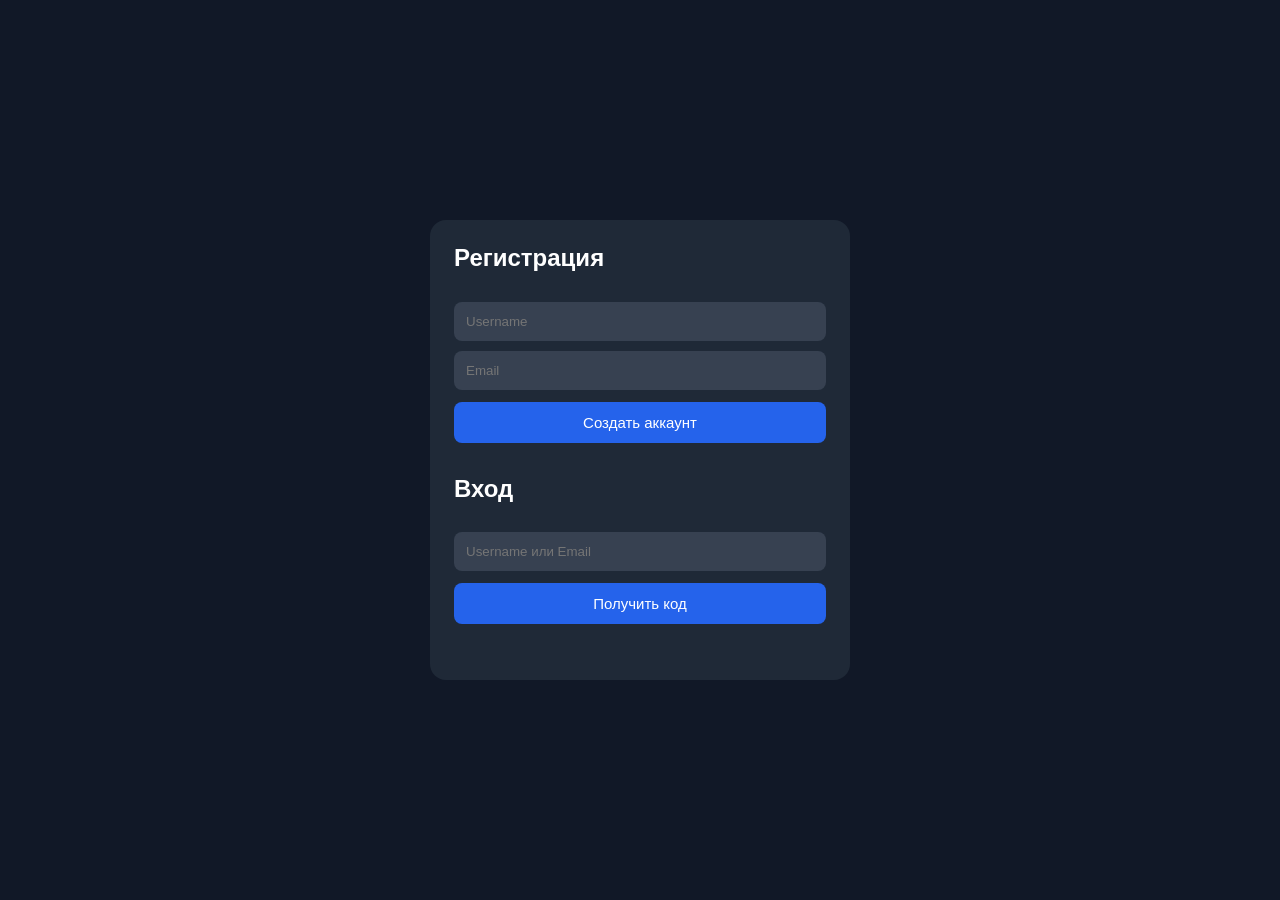
<file: Index.html>
﻿<!DOCTYPE html>
<html lang="ru">
<head>
    <meta charset="UTF-8">
    <meta name="viewport" content="width=device-width, initial-scale=1.0">

    <title>Game Auth</title>

    <style>

        body {
            background: #111827;
            color: white;
            font-family: Arial;
            display: flex;
            justify-content: center;
            align-items: center;
            min-height: 100vh;
            margin: 0;
        }

        .container {
            width: 100%;
            max-width: 420px;
            background: #1f2937;
            padding: 24px;
            border-radius: 16px;
            box-sizing: border-box;
        }

        h2 {
            margin-top: 0;
        }

        .section {
            margin-bottom: 32px;
        }

        input {
            width: 100%;
            padding: 12px;
            margin-top: 10px;
            border: none;
            border-radius: 8px;
            box-sizing: border-box;
            background: #374151;
            color: white;
        }

        button {
            width: 100%;
            padding: 12px;
            margin-top: 12px;
            border: none;
            border-radius: 8px;
            background: #2563eb;
            color: white;
            cursor: pointer;
            font-size: 15px;
        }

            button:hover {
                background: #1d4ed8;
            }

        .error {
            color: #f87171;
            margin-top: 10px;
        }

        .success {
            color: #4ade80;
            margin-top: 10px;
        }

        #codeSection {
            display: none;
        }
    </style>
</head>
<body>

    <div class="container">

        <div class="section">
            <h2>Регистрация</h2>

            <input type="text" id="regUsername" placeholder="Username">
            <input type="email" id="regEmail" placeholder="Email">

            <button id="registerBtn">
                Создать аккаунт
            </button>

            <div id="registerMsg"></div>
        </div>

        <div class="section">
            <h2>Вход</h2>

            <input type="text" id="loginInput" placeholder="Username или Email">

            <button id="sendCodeBtn">
                Получить код
            </button>

            <div id="loginMsg"></div>

            <div id="codeSection">
                <input type="text" id="codeInput" placeholder="Код из письма">

                <button id="verifyBtn">
                    Войти
                </button>

                <div id="verifyMsg"></div>
            </div>
        </div>

    </div>

    <script>

        const API = 'http://localhost:5098';

        const regUsername = document.getElementById('regUsername');
        const regEmail = document.getElementById('regEmail');
        const registerBtn = document.getElementById('registerBtn');
        const registerMsg = document.getElementById('registerMsg');

        const loginInput = document.getElementById('loginInput');
        const sendCodeBtn = document.getElementById('sendCodeBtn');
        const loginMsg = document.getElementById('loginMsg');

        const codeSection = document.getElementById('codeSection');
        const codeInput = document.getElementById('codeInput');
        const verifyBtn = document.getElementById('verifyBtn');
        const verifyMsg = document.getElementById('verifyMsg');

        registerBtn.onclick = async () => {

            registerMsg.className = '';
            registerMsg.innerText = '';

            const username = regUsername.value.trim();
            const email = regEmail.value.trim();

            if (!username || !email) {
                registerMsg.className = 'error';
                registerMsg.innerText = 'Заполни поля';
                return;
            }

            try {

                const response = await fetch(`${API}/register`, {
                    method: 'POST',
                    headers: {
                        'Content-Type': 'application/json'
                    },
                    body: JSON.stringify({
                        username,
                        email
                    })
                });

                const text = await response.text();

                if (response.ok) {
                    registerMsg.className = 'success';
                    registerMsg.innerText = text;
                } else {
                    registerMsg.className = 'error';
                    registerMsg.innerText = text;
                }

            } catch {
                registerMsg.className = 'error';
                registerMsg.innerText = 'Сервер недоступен';
            }
        };

        sendCodeBtn.onclick = async () => {

            loginMsg.className = '';
            loginMsg.innerText = '';

            const login = loginInput.value.trim();

            if (!login) {
                loginMsg.className = 'error';
                loginMsg.innerText = 'Введите логин';
                return;
            }

            try {

                const response = await fetch(`${API}/request-code`, {
                    method: 'POST',
                    headers: {
                        'Content-Type': 'application/json'
                    },
                    body: JSON.stringify({
                        login
                    })
                });

                const text = await response.text();

                if (response.ok) {

                    loginMsg.className = 'success';
                    loginMsg.innerText = text;

                    codeSection.style.display = 'block';

                } else {

                    loginMsg.className = 'error';
                    loginMsg.innerText = text;
                }

            } catch {

                loginMsg.className = 'error';
                loginMsg.innerText = 'Сервер недоступен';
            }
        };

        verifyBtn.onclick = async () => {

            verifyMsg.className = '';
            verifyMsg.innerText = '';

            const login = loginInput.value.trim();
            const code = codeInput.value.trim();

            if (!code) {

                verifyMsg.className = 'error';
                verifyMsg.innerText = 'Введите код';

                return;
            }

            try {

                const response = await fetch(`${API}/verify-code`, {
                    method: 'POST',
                    headers: {
                        'Content-Type': 'application/json'
                    },
                    body: JSON.stringify({
                        login,
                        code
                    })
                });

                const text = await response.text();

                if (response.ok) {

                    verifyMsg.className = 'success';
                    verifyMsg.innerText = text;

                } else {

                    verifyMsg.className = 'error';
                    verifyMsg.innerText = text;
                }

            } catch {

                verifyMsg.className = 'error';
                verifyMsg.innerText = 'Сервер недоступен';
            }
        };

    </script>

</body>
</html>
</file>
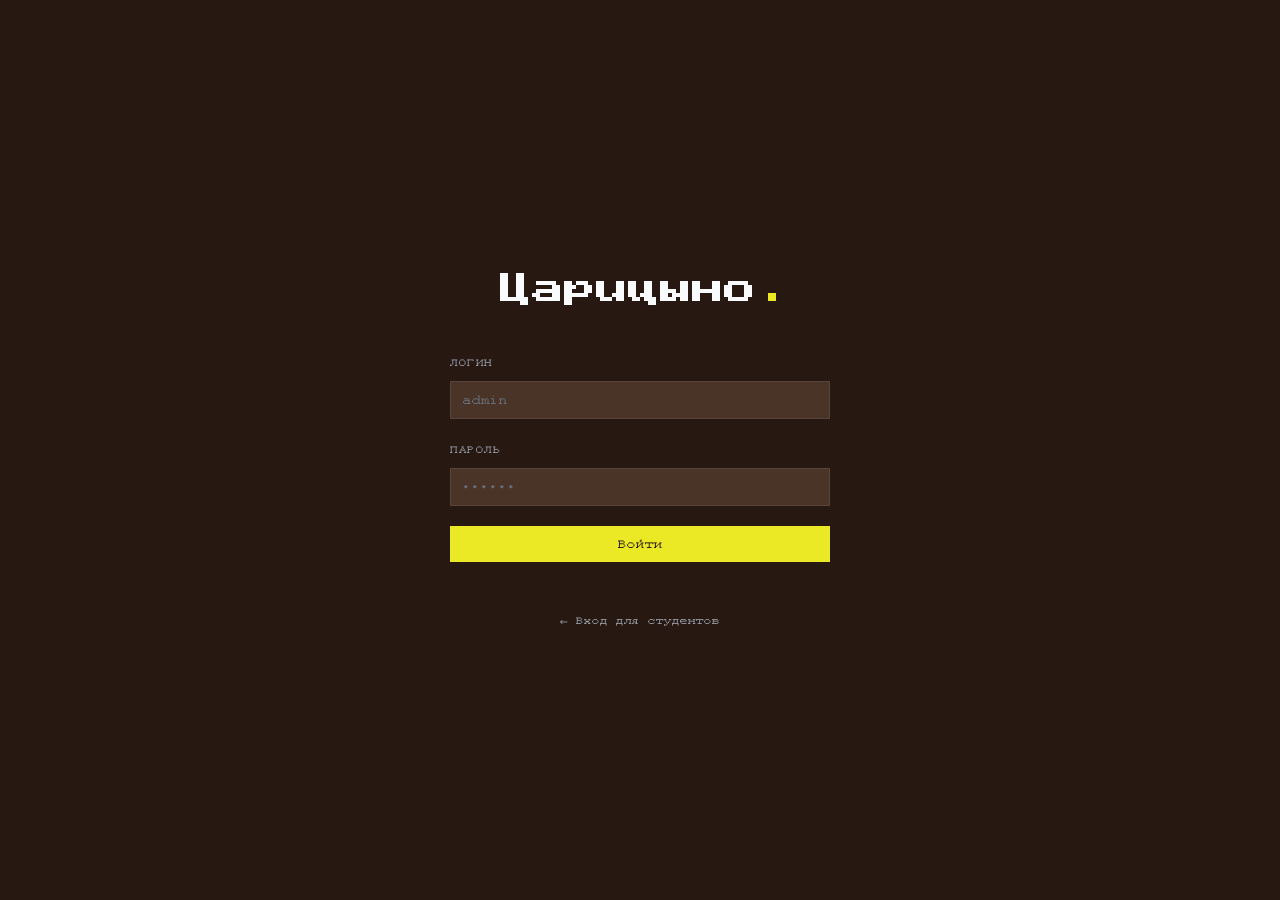
<file: front/admin.html>
﻿<!DOCTYPE html>
<html lang="ru">
<head>
    <meta charset="UTF-8">
    <title>Админ — Царицыно</title>
    <link rel="stylesheet" href="./css/style.css">
    <style>
        .admin-grid {
            display: grid;
            grid-template-columns: 380px 1fr;
            gap: var(--space-6);
        }

        @media (max-width: 900px) {
            .admin-grid {
                grid-template-columns: 1fr;
            }
        }

        .merch-row {
            display: flex;
            gap: var(--space-3);
            padding: var(--space-3);
            border-bottom: 1px solid var(--border);
            align-items: center;
        }

            .merch-row img {
                width: 60px;
                height: 60px;
                object-fit: cover;
                border: 1px solid var(--border);
            }

        .merch-row__info {
            flex: 1;
        }

        .merch-row__title {
            color: var(--text);
            font-size: 14px;
        }

        .merch-row__meta {
            font-size: 12px;
            color: var(--text-muted);
        }
    </style>
</head>
<body>

    <nav class="navbar">
        <a href="./admin.html" class="navbar__logo">Царицыно<span style="color:var(--accent)">.</span></a>
        <ul class="navbar__links">
            <li><a href="./admin.html" class="active">Панель админа</a></li>
            <li><a href="./leaderboard.html">Сайт</a></li>
        </ul>
        <div class="navbar__user">админ: <span id="navUsername">—</span></div>
    </nav>

    <main class="page">
        <div class="container">
            <h1 class="page__title">Управление мерчем</h1>
            <p class="page__subtitle">Добавление товаров в магазин</p>

            <div class="admin-grid">
                <!-- Форма добавления -->
                <div class="card">
                    <h2 class="card__title">Добавить товар</h2>

                    <div class="form-group">
                        <label class="form-label">Название</label>
                        <input class="form-input" id="mTitle" placeholder="Футболка">
                    </div>
                    <div class="form-group">
                        <label class="form-label">Описание</label>
                        <input class="form-input" id="mDesc" placeholder="Короткое описание">
                    </div>
                    <div class="form-group">
                        <label class="form-label">Цена (жетоны)</label>
                        <input class="form-input" type="number" id="mPrice" value="100">
                    </div>
                    <div class="form-group">
                        <label class="form-label">Остаток (шт.)</label>
                        <input class="form-input" type="number" id="mStock" value="10">
                    </div>
                    <div class="form-group">
                        <label class="form-label">Категория</label>
                        <input class="form-input" id="mCategory" placeholder="Одежда">
                    </div>
                    <div class="form-group">
                        <label class="form-label">Путь к изображению</label>
                        <input class="form-input" id="mImage" placeholder="../img/eee1.jpg">
                    </div>
                    <button class="btn btn--primary" id="addBtn">Добавить</button>
                    <div class="msg" id="addMsg"></div>
                </div>

                <!-- Список товаров -->
                <div class="card">
                    <h2 class="card__title">Существующий мерч</h2>
                    <div id="merchList">Загрузка...</div>
                </div>
            </div>
        </div>
    </main>

    <script src="./config.js"></script>
    <script>
// Проверка роли
const role = sessionStorage.getItem('staffRole');
if (role !== 'admin' && role !== 'organizer') {
    window.location.href = './staff-login.html';
}
document.getElementById('navUsername').textContent = sessionStorage.getItem('staffName') || '—';

const addBtn = document.getElementById('addBtn');
const addMsg = document.getElementById('addMsg');

async function loadMerch() {
    const list = document.getElementById('merchList');
    try {
        const res = await fetch(`${CONFIG.API}/merch`);
        const items = await res.json();
        if (!items.length) {
            list.innerHTML = '<p class="text-muted">Товаров пока нет</p>';
            return;
        }
        list.innerHTML = items.map(m => `
            <div class="merch-row">
                <img src="${m.imageUrl || 'https://placehold.co/60x60/37281f/ebe825?text=?'}" alt="">
                <div class="merch-row__info">
                    <div class="merch-row__title">${escapeHtml(m.title)}</div>
                    <div class="merch-row__meta">${m.pricePoints} жет. · ${m.stock} шт. · ${escapeHtml(m.category || '')}</div>
                </div>
            </div>
        `).join('');
    } catch {
        list.innerHTML = '<p class="text-error">Ошибка загрузки</p>';
    }
}

async function addMerch() {
    const title = document.getElementById('mTitle').value.trim();
    const description = document.getElementById('mDesc').value.trim();
    const pricePoints = parseInt(document.getElementById('mPrice').value) || 0;
    const stock = parseInt(document.getElementById('mStock').value) || 0;
    const category = document.getElementById('mCategory').value.trim();
    const imageUrl = document.getElementById('mImage').value.trim();

    if (!title) {
        addMsg.textContent = 'Введите название';
        addMsg.className = 'msg msg--error';
        return;
    }

    addBtn.disabled = true;

    try {
        const res = await fetch(`${CONFIG.API}/merch`, {
            method: 'POST',
            headers: { 'Content-Type': 'application/json' },
            body: JSON.stringify({ title, description, pricePoints, stock, category, imageUrl, imageUrl })
        });

        if (!res.ok) {
            addMsg.textContent = 'Ошибка сохранения';
            addMsg.className = 'msg msg--error';
            return;
        }

        addMsg.textContent = '✓ Товар добавлен';
        addMsg.className = 'msg msg--success';

        document.getElementById('mTitle').value = '';
        document.getElementById('mDesc').value = '';
        document.getElementById('mImage').value = '';

        loadMerch();
    } catch {
        addMsg.textContent = 'Сервер недоступен';
        addMsg.className = 'msg msg--error';
    } finally {
        addBtn.disabled = false;
    }
}

function escapeHtml(s) {
    return String(s || '').replace(/&/g, '&amp;').replace(/</g, '&lt;').replace(/>/g, '&gt;').replace(/"/g, '&quot;');
}

addBtn.addEventListener('click', addMerch);
loadMerch();
    </script>
</body>
</html>
</file>
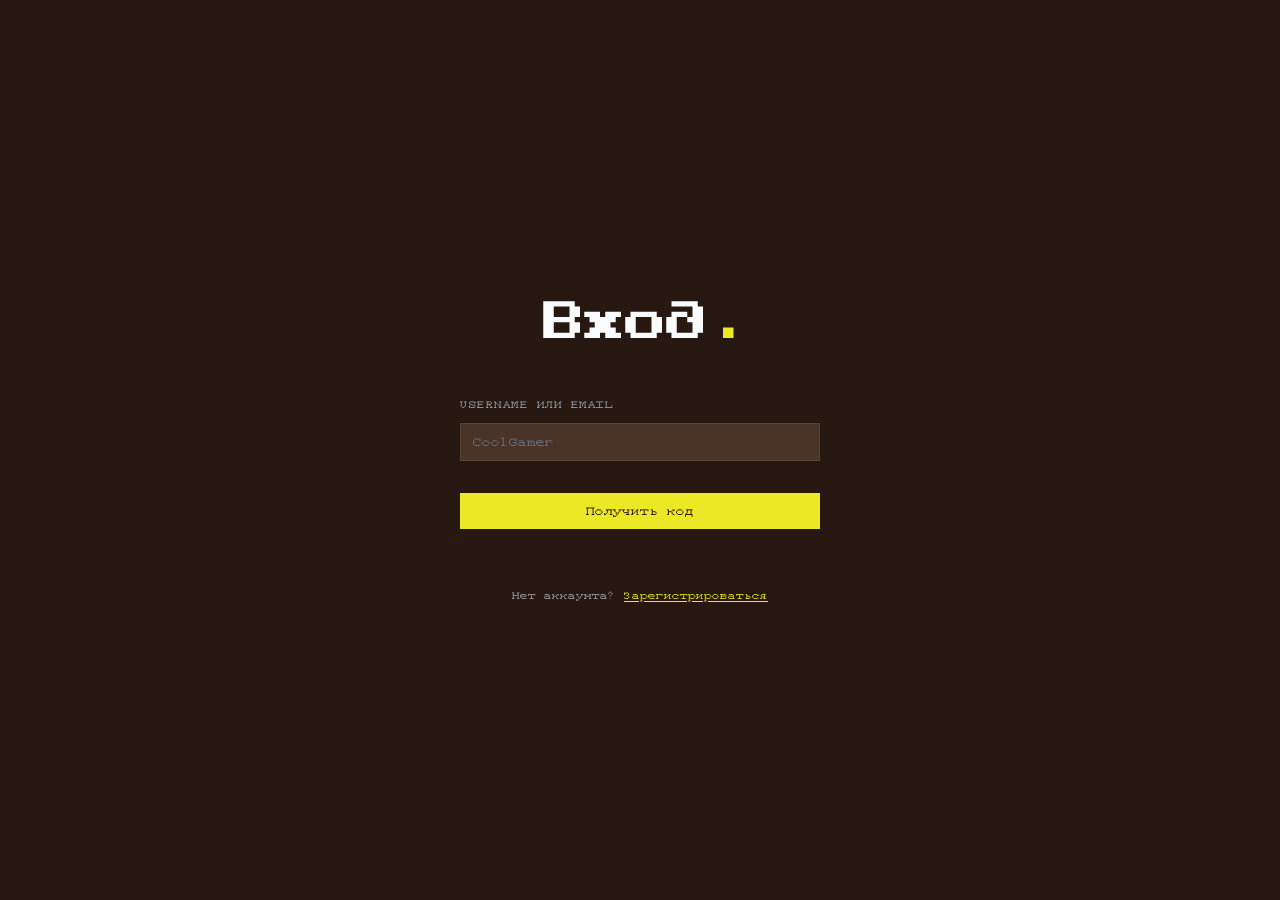
<file: front/auth.html>
<!DOCTYPE html>
<html lang="ru">
<head>
  <meta charset="UTF-8">
  <meta name="viewport" content="width=device-width, initial-scale=1.0">
  <title>Вход</title>
  <link rel="stylesheet" href="./css/style.css">
  <style>
    body {
      display: flex;
      flex-direction: column;
      justify-content: center;
      align-items: center;
      min-height: 100dvh;
      padding: var(--space-6);
    }

    .auth-landing {
      display: flex;
      flex-direction: column;
      align-items: center;
      gap: var(--space-8);
      width: 100%;
      max-width: 360px;
      text-align: center;
    }

    .auth-logo {
      font-family: var(--font-display);
      font-size: 42px;
      color: var(--text);
      letter-spacing: -1px;
    }
    .auth-logo span { color: var(--accent); }

    /* === Форма входа на основном экране === */
    .login-form {
      width: 100%;
      display: flex;
      flex-direction: column;
      gap: var(--space-3);
    }

    .login-form .form-group {
      text-align: left;
    }

    .divider {
      height: 1px;
      background: var(--border);
      margin: var(--space-2) 0;
    }

    .register-hint {
      font-size: 13px;
      color: var(--text-muted);
      text-align: center;
    }

    .register-hint button {
      background: none;
      border: none;
      color: var(--accent);
      font-size: 13px;
      font-family: var(--font-body);
      cursor: pointer;
      padding: 0;
      text-decoration: underline;
      text-underline-offset: 2px;
    }
    .register-hint button:hover { color: var(--accent-hover); }

    /* === Модальное окно регистрации === */
    .modal-overlay {
      position: fixed;
      inset: 0;
      background: rgba(0, 0, 0, 0.65);
      display: flex;
      align-items: center;
      justify-content: center;
      padding: var(--space-6);
      z-index: 200;
      opacity: 0;
      pointer-events: none;
      transition: opacity 200ms ease;
    }

    .modal-overlay.is-open {
      opacity: 1;
      pointer-events: all;
    }

    .modal {
      background: var(--surface);
      border: 1px solid var(--border);
      width: 100%;
      max-width: 420px;
      padding: var(--space-8);
      position: relative;
      transform: translateY(12px);
      transition: transform 200ms ease;
    }

    .modal-overlay.is-open .modal {
      transform: translateY(0);
    }

    .modal__close {
      position: absolute;
      top: var(--space-4);
      right: var(--space-4);
      background: none;
      border: none;
      color: var(--text-muted);
      font-size: 20px;
      line-height: 1;
      cursor: pointer;
      padding: var(--space-1);
      transition: color var(--transition);
    }
    .modal__close:hover { color: var(--text); }

    .modal__title {
      font-family: var(--font-display);
      font-size: 22px;
      margin-bottom: var(--space-6);
      color: var(--text);
    }
  </style>
</head>
<body>

  <!-- Стартовый экран: лого + форма входа -->
  <div class="auth-landing">
    <div class="auth-logo">Вход<span>.</span></div>

    <div class="login-form">
      <div class="form-group">
        <label class="form-label" for="loginInput">Username или Email</label>
        <input class="form-input" type="text" id="loginInput" placeholder="CoolGamer" autocomplete="username">
      </div>

      <button class="btn btn--primary" id="sendCodeBtn">Получить код</button>
      <div class="msg" id="loginMsg"></div>

      <div id="codeSection" class="hidden">
        <div class="divider"></div>
        <div class="form-group">
          <label class="form-label" for="codeInput">Код из письма</label>
          <input class="form-input" type="text" id="codeInput" placeholder="123456" maxlength="6" autocomplete="one-time-code">
        </div>
        <button class="btn btn--ghost" id="verifyBtn">Войти</button>
        <div class="msg" id="verifyMsg"></div>
      </div>

      <div class="register-hint">
        Нет аккаунта? <button id="openRegisterBtn">Зарегистрироваться</button>
      </div>
    </div>
  </div>

  <!-- Модальное окно: Регистрация -->
  <div class="modal-overlay" id="registerModal" role="dialog" aria-modal="true" aria-label="Регистрация">
    <div class="modal">
      <button class="modal__close" id="closeRegisterBtn" aria-label="Закрыть">&times;</button>
      <div class="modal__title">Регистрация</div>

      <div class="form-group">
        <label class="form-label" for="regUsername">Username</label>
        <input class="form-input" type="text" id="regUsername" placeholder="CoolGamer" autocomplete="username">
      </div>

      <div class="form-group">
        <label class="form-label" for="regEmail">Email</label>
        <input class="form-input" type="email" id="regEmail" placeholder="cool@example.com" autocomplete="email">
      </div>

      <button class="btn btn--primary" id="registerBtn">Создать аккаунт</button>
      <div class="msg" id="registerMsg"></div>
    </div>
  </div>

  <script src="./config.js"></script>
  <script src="./js/auth.js"></script>
  <script src="./js/profile.js"></script>
  <script>
    const registerModal = document.getElementById('registerModal');

    function openModal() {
      registerModal.classList.add('is-open');
      const firstInput = registerModal.querySelector('.form-input');
      if (firstInput) setTimeout(() => firstInput.focus(), 220);
    }

    function closeModal() {
      registerModal.classList.remove('is-open');
    }

    document.getElementById('openRegisterBtn').addEventListener('click', openModal);
    document.getElementById('closeRegisterBtn').addEventListener('click', closeModal);

    registerModal.addEventListener('click', e => {
      if (e.target === registerModal) closeModal();
    });

    document.addEventListener('keydown', e => {
      if (e.key === 'Escape') closeModal();
    });
  </script>
</body>
</html>
</file>
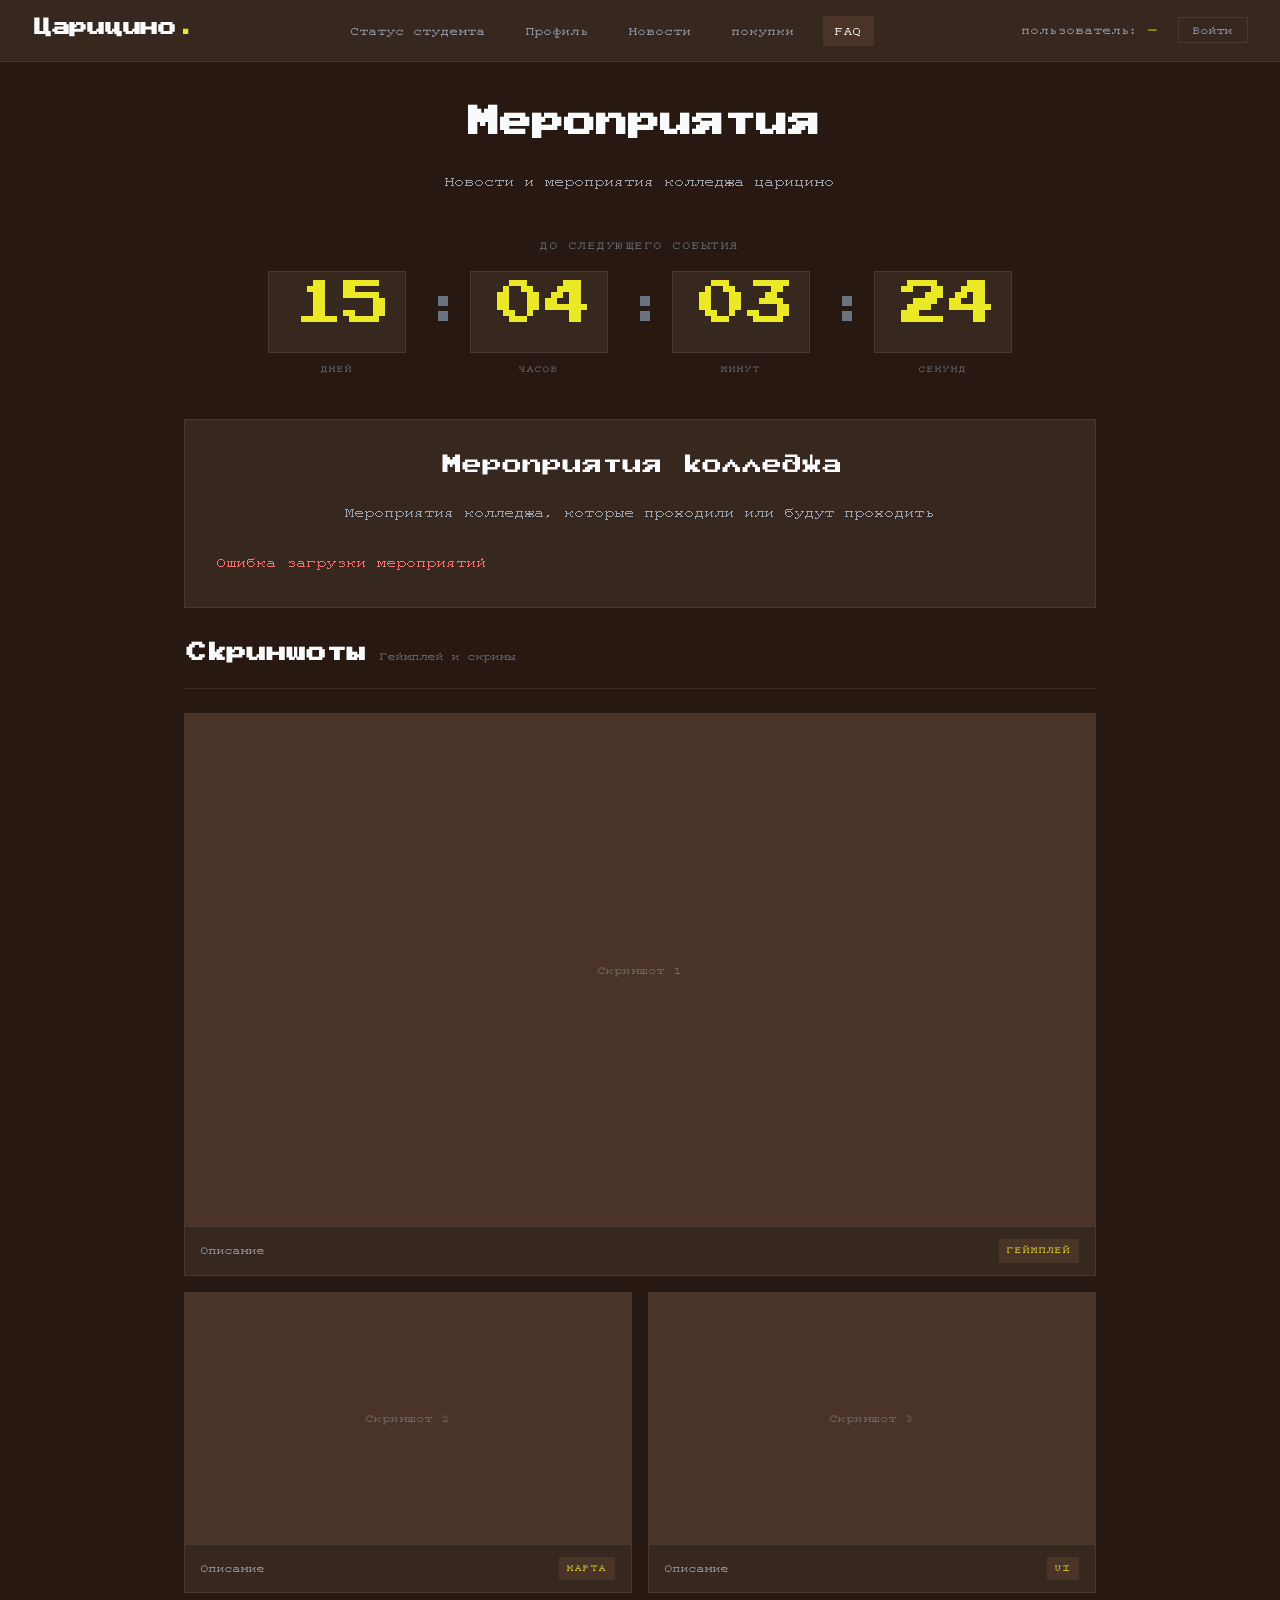
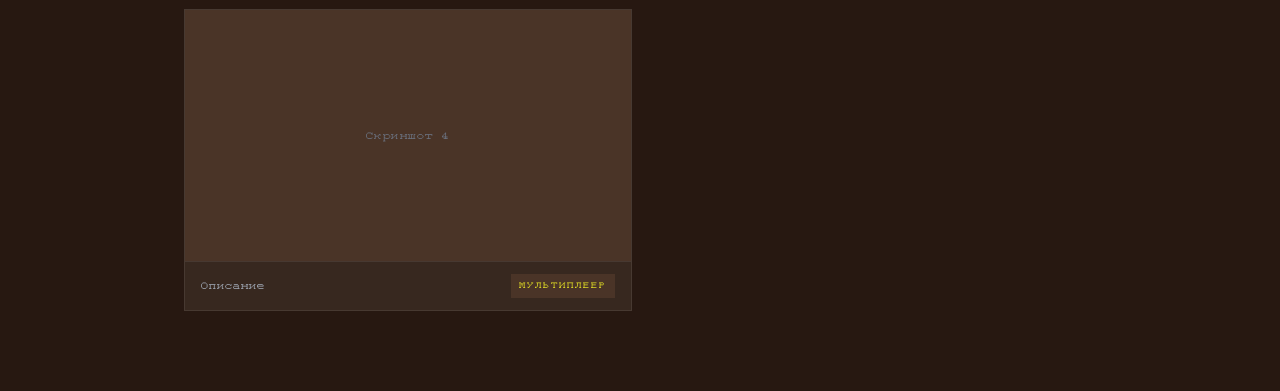
<file: front/download.html>
<!DOCTYPE html>
<html lang="ru">
<head>
    <meta charset="UTF-8">
    <meta name="viewport" content="width=device-width, initial-scale=1.0">

    <title>Царицино</title>

    <link rel="preconnect" href="https://fonts.googleapis.com">
    <link rel="preconnect" href="https://fonts.gstatic.com" crossorigin>

    <link rel="stylesheet" href="./css/style.css">

    <style>
        /* ---- Герой ---- */
        .download-hero {
            text-align: center;
            margin-bottom: var(--space-10);
        }

        .download-hero__title {
            font-size: 32px;
            margin-bottom: var(--space-4);
        }

        .download-hero__subtitle {
            max-width: 700px;
            margin: 0 auto;
            color: var(--text-muted);
        }

        /* ---- Таймер ---- */
        .countdown-wrap {
            text-align: center;
            margin-bottom: var(--space-10);
        }

        .countdown-label {
            font-size: 13px;
            text-transform: uppercase;
            letter-spacing: 1.5px;
            color: var(--text-faint);
            margin-bottom: var(--space-4);
        }

        .countdown {
            display: inline-flex;
            gap: var(--space-3);
            align-items: flex-start;
        }

        .countdown__block {
            display: flex;
            flex-direction: column;
            align-items: center;
            min-width: 72px;
        }

        .countdown__num {
            font-family: var(--font-display);
            font-size: 48px;
            line-height: 1;
            color: var(--accent);
            background: var(--surface);
            border: 1px solid var(--border);
            padding: var(--space-4) var(--space-5);
            width: 100%;
            text-align: center;
            transition: color 0.2s;
        }

        .countdown__unit {
            font-size: 11px;
            text-transform: uppercase;
            letter-spacing: 1px;
            color: var(--text-faint);
            margin-top: var(--space-2);
        }

        .countdown__sep {
            font-family: var(--font-display);
            font-size: 40px;
            color: var(--text-faint);
            margin-top: 14px;
            user-select: none;
        }

        .countdown-released {
            display: none;
            text-align: center;
            color: var(--success);
            font-family: var(--font-display);
            font-size: 20px;
            margin-bottom: var(--space-10);
        }

        /* ---- Карточка скачивания ---- */
        .download-card {
            background: var(--surface);
            border: 1px solid var(--border);
            padding: var(--space-8);
            margin-bottom: var(--space-8);
        }

        .download-card__title {
            font-family: var(--font-display);
            font-size: 20px;
            margin-bottom: var(--space-4);
        }

        .download-card__text {
            color: var(--text-muted);
            margin-bottom: var(--space-6);
        }

        .download-btn {
            max-width: 280px;
        }

        
        .info-grid {
            display: grid;
            grid-template-columns: repeat(auto-fit, minmax(250px, 1fr));
            gap: var(--space-5);
            margin-bottom: var(--space-10);
        }

        .info-box {
            background: var(--surface);
            border: 1px solid var(--border);
            padding: var(--space-6);
        }

        .info-box__title {
            font-size: 13px;
            text-transform: uppercase;
            color: var(--accent);
            margin-bottom: var(--space-3);
            letter-spacing: 1px;
        }

        .info-box__content {
            color: var(--text-muted);
            line-height: 1.8;
        }

        .version-badge {
            display: inline-block;
            padding: 6px 12px;
            background: var(--surface-2);
            color: var(--accent);
            margin-bottom: var(--space-4);
            font-size: 14px;
        }

        .system-list {
            list-style: none;
        }

            .system-list li {
                margin-bottom: 8px;
            }

        /* ---- Секция скриншотов ---- */
        .screenshots-section {
            margin-bottom: var(--space-10);
        }

        .screenshots-section__header {
            display: flex;
            align-items: baseline;
            gap: var(--space-4);
            margin-bottom: var(--space-6);
            border-bottom: 1px solid var(--border);
            padding-bottom: var(--space-4);
        }

        .screenshots-section__title {
            font-family: var(--font-display);
            font-size: 20px;
            color: var(--text);
        }

        .screenshots-section__hint {
            font-size: 13px;
            color: var(--text-faint);
        }

        .screenshots-grid {
            display: grid;
            grid-template-columns: repeat(2, 1fr);
            gap: var(--space-4);
        }

        .screenshot-item:first-child {
            grid-column: 1 / -1;
        }

        .screenshot-item {
            background: var(--surface);
            border: 1px solid var(--border);
            position: relative;
            overflow: hidden;
            transition: border-color var(--transition), box-shadow var(--transition);
        }

            .screenshot-item:hover {
                border-color: var(--accent);
                box-shadow: 0 0 0 1px var(--accent);
            }

        .screenshot-item__media {
            width: 100%;
            aspect-ratio: 16 / 9;
            background: var(--surface-2);
            display: flex;
            align-items: center;
            justify-content: center;
            color: var(--text-faint);
            font-size: 13px;
            letter-spacing: 0.5px;
            overflow: hidden;
        }

            .screenshot-item__media img,
            .screenshot-item__media video {
                width: 100%;
                height: 100%;
                object-fit: cover;
            }

        .screenshot-item__footer {
            padding: var(--space-3) var(--space-4);
            border-top: 1px solid var(--border);
            display: flex;
            align-items: center;
            justify-content: space-between;
        }

        .screenshot-item__caption {
            font-size: 13px;
            color: var(--text-muted);
        }

        .screenshot-item__tag {
            font-size: 11px;
            text-transform: uppercase;
            letter-spacing: 1px;
            color: var(--accent);
            background: var(--surface-2);
            padding: 3px 8px;
        }

        @media (max-width: 600px) {
            .screenshots-grid {
                grid-template-columns: 1fr;
            }

            .screenshot-item:first-child {
                grid-column: auto;
            }

            .countdown__block {
                min-width: 40px;
            }

            .countdown__num {
                font-size: 22px;
                padding: 8px 4px;
            }

            .countdown__sep {
                font-size: 24px;
                margin-top: 8px;
            }

            .countdown__unit {
                font-size: 9px;
            }

            .countdown {
                gap: 4px;
            }
        }
        /* ---- Инфо-блоки + гифка ---- */
        .info-with-media {
            margin-bottom: var(--space-10);
        }

        .info-with-media__left {
            display: grid;
            grid-template-columns: 1fr;
            gap: var(--space-5);
        }

        .info-with-media__bottom {
            display: grid;
            grid-template-columns: 1fr 1fr;
            gap: var(--space-5);
        }

        .info-with-media__media {
            display: flex;
            align-items: stretch;
        }

            .info-with-media__media .screenshot-item {
                width: 100%;
                display: flex;
                flex-direction: column;
            }

            .info-with-media__media .screenshot-item__media {
                flex: 1;
            }

        .info-with-media__side {
            display: grid;
            grid-template-columns: 1fr;
            gap: var(--space-5);
        }

        /* На телефонах всё в колонку */
        @media (max-width: 768px) {
            .info-with-media__bottom {
                grid-template-columns: 1fr;
            }

            .info-with-media__media {
                order: -1; /* гифка сверху на телефонах */
            }
            .events-grid {
                display: grid;
                grid-template-columns: repeat(auto-fill, minmax(300px, 1fr));
                gap: var(--space-5);
                margin: var(--space-6) auto 0;
                max-width: 1200px;
            }

            .event-card {
                display: flex;
                flex-direction: column;
                background: var(--surface);
                border: 1px solid var(--border);
                overflow: hidden;
                transition: border-color var(--transition);
            }

                .event-card:hover {
                    border-color: var(--accent);
                }

            .event-card__image {
                position: relative;
                aspect-ratio: 16 / 9;
                overflow: hidden;
                background: var(--surface-2);
            }

                .event-card__image img {
                    width: 100%;
                    height: 100%;
                    object-fit: cover;
                }

            .event-card__tag {
                position: absolute;
                top: var(--space-3);
                left: var(--space-3);
                padding: 4px 10px;
                background: var(--accent);
                color: var(--bg);
                font-size: 11px;
                text-transform: uppercase;
                letter-spacing: 1px;
                font-weight: 700;
            }

            .event-card__body {
                padding: var(--space-4);
                flex: 1;
                display: flex;
                flex-direction: column;
                gap: var(--space-2);
            }

            .event-card__title {
                font-family: var(--font-display);
                font-size: 16px;
                color: var(--text);
                margin: 0;
            }

            .event-card__meta {
                display: flex;
                flex-wrap: wrap;
                gap: var(--space-3);
                font-size: 13px;
                color: var(--text-muted);
            }

            .event-card__desc {
                font-size: 13px;
                color: var(--text-muted);
                line-height: 1.5;
                flex: 1;
            }

            .event-card__reward {
                font-size: 13px;
                color: var(--accent);
                font-weight: 600;
            }

            .event-card__btn {
                margin: var(--space-4);
                margin-top: 0;
            }

            @media (max-width: 768px) {
                .events-grid {
                    grid-template-columns: repeat(auto-fill, minmax(260px, 1fr));
                    padding-inline: var(--space-4);
                }
            }

            @media (max-width: 500px) {
                .events-grid {
                    grid-template-columns: 1fr;
                }
            }
        }
    </style>

</head>
<body>

    <nav class="navbar">
        <a href="https://kiri-project.net/leaderboard.html" class="navbar__logo">
            Царицино<span style="color:var(--accent)">.</span>
        </a>
        <ul class="navbar__links">
            <li><a href="./leaderboard.html">Статус студента</a></li>
            <li><a href="./profile.html">Профиль</a></li>
            <li><a href="./download.html">Новости</a></li>
            <li><a href="./seller.html">покупки</a></li>
            <li><a href="./faq.html" class="active">FAQ</a></li>
        </ul>
            <div class="navbar__user">
        пользователь: <span id="navUsername">—</span>
        <a href="./auth.html" id="loginBtn" class="auth-btn">Войти</a>
    </div>
    </nav>

    <main class="page">
        <div class="container">

            <section class="download-hero">
                <h1 class="page__title download-hero__title">Мероприятия</h1>
                <p class="download-hero__subtitle">
                    Новости и мероприятия колледжа царицино
                </p>
            </section>

            <div class="countdown-wrap" id="countdownSection">
                <div class="countdown-label">До Следующего события</div>
                <div class="countdown" id="countdown">
                    <div class="countdown__block">
                        <div class="countdown__num" id="cd-days">191</div>
                        <div class="countdown__unit">дней</div>
                    </div>
                    <div class="countdown__sep">:</div>
                    <div class="countdown__block">
                        <div class="countdown__num" id="cd-hours">15</div>
                        <div class="countdown__unit">часов</div>
                    </div>
                    <div class="countdown__sep">:</div>
                    <div class="countdown__block">
                        <div class="countdown__num" id="cd-mins">58</div>
                        <div class="countdown__unit">минут</div>
                    </div>
                    <div class="countdown__sep">:</div>
                    <div class="countdown__block">
                        <div class="countdown__num" id="cd-secs">33</div>
                        <div class="countdown__unit">секунд</div>
                    </div>
                </div>
            </div>
                <section class="download-card">
                    <div class="download-card__title" style="text-align: center;">Мероприятия колледжа</div>
                    <div class="download-card__text">
                        <p style="text-align: center;">
                            Мероприятия колледжа, которые проходили или будут проходить
                        </p>
                    </div>

                    <div id="eventsGrid" class="events-grid">
                        <p class="text-muted">Загрузка...</p>
                    </div>
                </section>
                <section class="screenshots-section">
                    <div class="screenshots-section__header">
                        <h2 class="screenshots-section__title">Скриншоты</h2>
                        <span class="screenshots-section__hint">Геймплей и скрины</span>
                    </div>
                    <div class="screenshots-grid">
                        <div class="screenshot-item">
                            <div class="screenshot-item__media"><span>Скриншот 1</span></div>
                            <div class="screenshot-item__footer"><span class="screenshot-item__caption">Описание</span><span class="screenshot-item__tag">Геймплей</span></div>
                        </div>
                        <div class="screenshot-item">
                            <div class="screenshot-item__media"><span>Скриншот 2</span></div>
                            <div class="screenshot-item__footer"><span class="screenshot-item__caption">Описание</span><span class="screenshot-item__tag">Карта</span></div>
                        </div>
                        <div class="screenshot-item">
                            <div class="screenshot-item__media"><span>Скриншот 3</span></div>
                            <div class="screenshot-item__footer"><span class="screenshot-item__caption">Описание</span><span class="screenshot-item__tag">UI</span></div>
                        </div>
                        <div class="screenshot-item">
                            <div class="screenshot-item__media"><span>Скриншот 4</span></div>
                            <div class="screenshot-item__footer"><span class="screenshot-item__caption">Описание</span><span class="screenshot-item__tag">Мультиплеер</span></div>
                        </div>
                    </div>

                </section>
            </div>
        </div>
    </main>

    <script>
        const currentUser = sessionStorage.getItem('username');
        const navUsername = document.getElementById('navUsername');
        if (currentUser) navUsername.textContent = currentUser;

        const RELEASE = new Date('2026-12-20T00:00:00+03:00');

        function pad(n) { return String(n).padStart(2, '0'); }

        function updateCountdown() {
            const now = new Date();
            const diff = RELEASE - now;
            if (diff <= 0) {
                document.getElementById('countdownSection').style.display = 'none';
                document.getElementById('releasedMsg').style.display = 'block';
                return;
            }
            const days = Math.floor(diff / (1000 * 60 * 60 * 24));
            const hours = Math.floor((diff % (1000 * 60 * 60 * 24)) / (1000 * 60 * 60));
            const mins = Math.floor((diff % (1000 * 60 * 60)) / (1000 * 60));
            const secs = Math.floor((diff % (1000 * 60)) / 1000);
            document.getElementById('cd-days').textContent = pad(days);
            document.getElementById('cd-hours').textContent = pad(hours);
            document.getElementById('cd-mins').textContent = pad(mins);
            document.getElementById('cd-secs').textContent = pad(secs);
        }

        updateCountdown();
        setInterval(updateCountdown, 1000);
        // ========================
        // Отрисовка мероприятий из БД
        // ========================
        async function loadEventsGrid() {
            const grid = document.getElementById('eventsGrid');
            if (!grid) return;

            try {
                const res = await fetch(`${CONFIG.API}/events`);
                const items = await res.json();

                if (!items.length) {
                    grid.innerHTML = '<p class="text-muted">Мероприятий пока нет</p>';
                    return;
                }

                grid.innerHTML = items.map(e => `
            <article class="event-card">
                <div class="event-card__image">
                    <img src="${e.imageUrl || 'https://placehold.co/600x340/37281f/ebe825?text=Мероприятие'}"
                         alt="${escapeHtml(e.title)}" loading="lazy">
                    ${e.category ? `<span class="event-card__tag">${escapeHtml(e.category)}</span>` : ''}
                </div>
                <div class="event-card__body">
                    <h3 class="event-card__title">${escapeHtml(e.title)}</h3>
                    <div class="event-card__meta">
                        <span>📅 ${formatDate(e.eventDate)}</span>
                        ${e.location ? `<span>📍 ${escapeHtml(e.location)}</span>` : ''}
                    </div>
                    <p class="event-card__desc">${escapeHtml(e.description || '')}</p>
                    <div class="event-card__reward">+${e.pointsReward} опыта · мест: ${e.capacity}</div>
                </div>
                <button class="btn btn--primary event-card__btn"
                        onclick="registerEvent(${e.id})">
                    Записаться
                </button>
            </article>
        `).join('');
            } catch (err) {
                console.error(err);
                grid.innerHTML = '<p class="text-error">Ошибка загрузки мероприятий</p>';
            }
        }

        // ========================
        // Утилиты
        // ========================
        function escapeHtml(s) {
            return String(s || '')
                .replace(/&/g, '&amp;').replace(/</g, '&lt;')
                .replace(/>/g, '&gt;').replace(/"/g, '&quot;');
        }

        function formatDate(iso) {
            if (!iso) return '—';
            const d = new Date(iso);
            return d.toLocaleDateString('ru-RU', { day: 'numeric', month: 'long', year: 'numeric' });
        }

        // ========================
        // Запись на мероприятие
        // ========================
        function registerEvent(id) {
            const regs = JSON.parse(localStorage.getItem('eventRegs') || '[]');
            if (regs.includes(id)) {
                alert('Вы уже записаны на это мероприятие');
                return;
            }
            regs.push(id);
            localStorage.setItem('eventRegs', JSON.stringify(regs));
            alert('✓ Вы записались на мероприятие');
        }

        // ========================
        // Старт
        // ========================
        document.addEventListener('DOMContentLoaded', loadEventsGrid);
    </script>
    <script src="./config.js"></script>
    <script src="./js/events.js"></script>
    <script src="./js/authButton.js"></script>
</body>
</html>
</file>
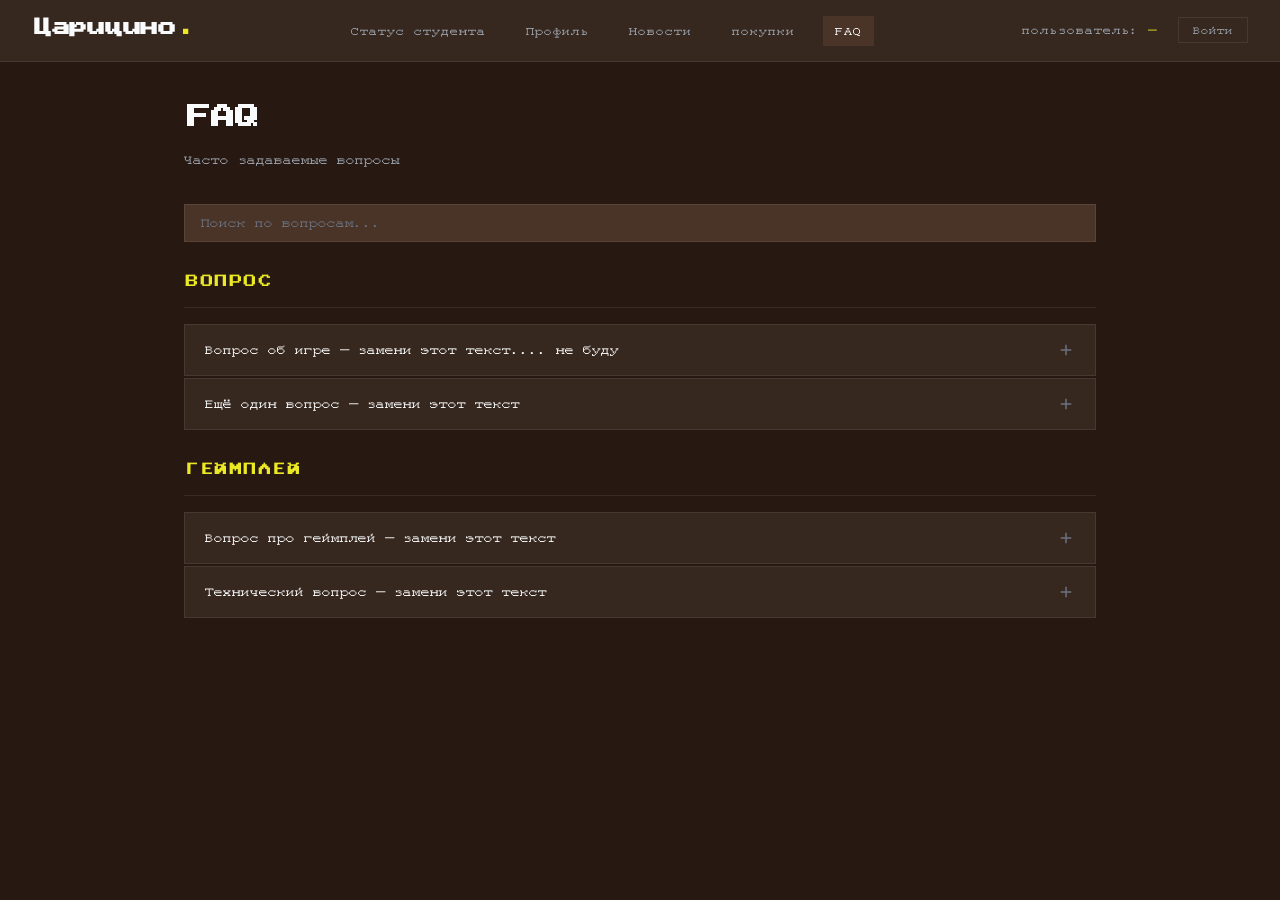
<file: front/faq.html>
<!DOCTYPE html>
<html lang="ru">
<head>
    <meta charset="UTF-8">
    <meta name="viewport" content="width=device-width, initial-scale=1.0">
    <title>FAQ</title>

    <link rel="preconnect" href="https://fonts.googleapis.com">
    <link rel="preconnect" href="https://fonts.gstatic.com" crossorigin>

    <link rel="stylesheet" href="./css/style.css">

    <style>
        /* ---- Поиск по FAQ ---- */
        .faq-search-wrap {
            margin-bottom: var(--space-8);
        }

        .faq-search {
            width: 100%;
            padding: 11px var(--space-4);
            background: var(--surface-2);
            border: 1px solid var(--border);
            color: var(--text);
            font-family: var(--font-body);
            font-size: 15px;
            transition: border-color var(--transition), box-shadow var(--transition);
        }

        .faq-search::placeholder {
            color: var(--text-faint);
        }

        .faq-search:focus {
            outline: none;
            border-color: var(--accent);
            box-shadow: 0 0 0 3px rgba(37, 99, 235, 0.2);
        }

        /* ---- Категория ---- */
        .faq-category {
            margin-bottom: var(--space-8);
        }

        .faq-category__title {
            font-family: var(--font-display);
            font-size: 13px;
            text-transform: uppercase;
            letter-spacing: 1.5px;
            color: var(--accent);
            margin-bottom: var(--space-4);
            padding-bottom: var(--space-3);
            border-bottom: 1px solid var(--border);
        }

        /* ---- Аккордеон ---- */
        .faq-list {
            display: flex;
            flex-direction: column;
            gap: 2px;
        }

        .faq-item {
            background: var(--surface);
            border: 1px solid var(--border);
            transition: border-color var(--transition);
        }

        .faq-item.is-open {
            border-color: rgba(37, 99, 235, 0.35);
        }

        .faq-item__question {
            width: 100%;
            display: flex;
            align-items: center;
            justify-content: space-between;
            gap: var(--space-4);
            padding: var(--space-4) var(--space-5);
            background: none;
            border: none;
            color: var(--text);
            font-family: var(--font-body);
            font-size: 15px;
            text-align: left;
            cursor: pointer;
            transition: background var(--transition), color var(--transition);
        }

        .faq-item__question:hover {
            background: var(--surface-2);
        }

        .faq-item.is-open .faq-item__question {
            color: var(--accent);
            background: var(--surface-2);
        }

        .faq-item__icon {
            flex-shrink: 0;
            width: 18px;
            height: 18px;
            color: var(--text-faint);
            transition: transform var(--transition), color var(--transition);
        }

        .faq-item.is-open .faq-item__icon {
            transform: rotate(45deg);
            color: var(--accent);
        }

        .faq-item__body {
            display: none;
            padding: var(--space-4) var(--space-5);
            padding-top: 0;
            color: var(--text-muted);
            font-size: 15px;
            line-height: 1.7;
        }

        .faq-item.is-open .faq-item__body {
            display: block;
        }

        /* ---- Пустой стейт (нет результатов поиска) ---- */
        .faq-empty {
            display: none;
            text-align: center;
            padding: var(--space-12) var(--space-8);
            color: var(--text-muted);
        }

        .faq-empty__icon {
            font-size: 32px;
            margin-bottom: var(--space-3);
        }

        .faq-empty__text {
            font-size: 15px;
        }

        @media (max-width: 600px) {
            .faq-item__question {
                font-size: 14px;
                padding: var(--space-3) var(--space-4);
            }

            .faq-item__body {
                padding: var(--space-3) var(--space-4);
                padding-top: 0;
            }
        }
    </style>
</head>
<body>

    <nav class="navbar">
        <a href="./leaderboard.html" class="navbar__logo">
            Царицино<span style="color:var(--accent)">.</span>
        </a>
        <ul class="navbar__links">
            <li><a href="./leaderboard.html">Статус студента</a></li>
            <li><a href="./profile.html">Профиль</a></li>
            <li><a href="./download.html">Новости</a></li>
            <li><a href="./seller.html">покупки</a></li>
            <li><a href="./faq.html" class="active">FAQ</a></li>
        </ul>
    <div class="navbar__user">
        пользователь: <span id="navUsername">—</span>
        <a href="./auth.html" id="loginBtn" class="auth-btn">Войти</a>
    </div>
    </nav>

    <main class="page">
        <div class="container">

            <h1 class="page__title">FAQ</h1>
            <p class="page__subtitle">Часто задаваемые вопросы</p>

            <!-- Поиск -->
            <div class="faq-search-wrap">
                <input
                    type="search"
                    class="faq-search"
                    id="faqSearch"
                    placeholder="Поиск по вопросам..."
                    autocomplete="off"
                >
            </div>

            <!-- Пустой стейт -->
            <div class="faq-empty" id="faqEmpty">
                <div class="faq-empty__icon">🔍</div>
                <div class="faq-empty__text">Ничего не найдено. Попробуй другой запрос.</div>
            </div>

            <!--
            ================================================================
            КАК ДОБАВЛЯТЬ ВОПРОСЫ:

            Скопируй блок .faq-category с нужным количеством .faq-item.
            В data-question= пиши текст вопроса (для поиска).
            В .faq-item__question → <span> — видимый текст вопроса.
            В .faq-item__body — текст ответа.

            Чтобы сделать ещё одну категорию — скопируй весь .faq-category
            и поменяй заголовок .faq-category__title.
            ================================================================
            -->

            <!-- Категория 1 -->
            <div class="faq-category" data-category>
                <div class="faq-category__title">ВОПРОС</div>
                <div class="faq-list">

                    <div class="faq-item" data-question="вопрос">
                        <button class="faq-item__question" aria-expanded="false">
                            <span>Вопрос об игре — замени этот текст.... не буду</span>
                            <svg class="faq-item__icon" viewBox="0 0 24 24" fill="none" stroke="currentColor" stroke-width="2" aria-hidden="true">
                                <line x1="12" y1="5" x2="12" y2="19"/>
                                <line x1="5" y1="12" x2="19" y2="12"/>
                            </svg>
                        </button>
                        <div class="faq-item__body">
                            Ответ на вопрос — замени этот текст своим.
                        </div>
                    </div>

                    <div class="faq-item" data-question="ещё один вопрос">
                        <button class="faq-item__question" aria-expanded="false">
                            <span>Ещё один вопрос — замени этот текст</span>
                            <svg class="faq-item__icon" viewBox="0 0 24 24" fill="none" stroke="currentColor" stroke-width="2" aria-hidden="true">
                                <line x1="12" y1="5" x2="12" y2="19"/>
                                <line x1="5" y1="12" x2="19" y2="12"/>
                            </svg>
                        </button>
                        <div class="faq-item__body">
                            Ответ на вопрос — замени этот текст своим.
                        </div>
                    </div>

                </div>
            </div>

            <!-- Категория 2 -->
            <div class="faq-category" data-category>
                <div class="faq-category__title">Геймплей</div>
                <div class="faq-list">

                    <div class="faq-item" data-question="вопрос про геймплей">
                        <button class="faq-item__question" aria-expanded="false">
                            <span>Вопрос про геймплей — замени этот текст</span>
                            <svg class="faq-item__icon" viewBox="0 0 24 24" fill="none" stroke="currentColor" stroke-width="2" aria-hidden="true">
                                <line x1="12" y1="5" x2="12" y2="19"/>
                                <line x1="5" y1="12" x2="19" y2="12"/>
                            </svg>
                        </button>
                        <div class="faq-item__body">
                            Ответ на вопрос — замени этот текст своим.
                        </div>
                    </div>

                    <div class="faq-item" data-question="технический вопрос">
                        <button class="faq-item__question" aria-expanded="false">
                            <span>Технический вопрос — замени этот текст</span>
                            <svg class="faq-item__icon" viewBox="0 0 24 24" fill="none" stroke="currentColor" stroke-width="2" aria-hidden="true">
                                <line x1="12" y1="5" x2="12" y2="19"/>
                                <line x1="5" y1="12" x2="19" y2="12"/>
                            </svg>
                        </button>
                        <div class="faq-item__body">
                            Ответ на вопрос — замени этот текст своим.
                        </div>
                    </div>

                </div>
            </div>

        </div>
    </main>

    <script>
        // Ник в навбаре
        const currentUser = sessionStorage.getItem('username');
        const navUsername = document.getElementById('navUsername');
        if (currentUser) navUsername.textContent = currentUser;

        // Аккордеон
        document.querySelectorAll('.faq-item__question').forEach(btn => {
            btn.addEventListener('click', () => {
                const item = btn.closest('.faq-item');
                const isOpen = item.classList.contains('is-open');

                // Закрыть все в той же категории
                item.closest('.faq-list').querySelectorAll('.faq-item').forEach(el => {
                    el.classList.remove('is-open');
                    el.querySelector('.faq-item__question').setAttribute('aria-expanded', 'false');
                });

                // Открыть текущий, если был закрыт
                if (!isOpen) {
                    item.classList.add('is-open');
                    btn.setAttribute('aria-expanded', 'true');
                }
            });
        });

        // Поиск
        const searchInput = document.getElementById('faqSearch');
        const emptyState  = document.getElementById('faqEmpty');

        searchInput.addEventListener('input', () => {
            const query = searchInput.value.trim().toLowerCase();
            let visibleCount = 0;

            document.querySelectorAll('.faq-item').forEach(item => {
                const text = (item.dataset.question + ' ' +
                    item.querySelector('.faq-item__question span').textContent +
                    ' ' + item.querySelector('.faq-item__body').textContent
                ).toLowerCase();

                const match = !query || text.includes(query);
                item.style.display = match ? '' : 'none';
                if (match) visibleCount++;
            });

            // Скрыть пустые категории
            document.querySelectorAll('[data-category]').forEach(cat => {
                const hasVisible = [...cat.querySelectorAll('.faq-item')]
                    .some(el => el.style.display !== 'none');
                cat.style.display = hasVisible ? '' : 'none';
            });

            emptyState.style.display = visibleCount === 0 ? 'block' : 'none';
        });
    </script>
  <script src="./js/auth.js"></script>
  <script src="./config.js"></script>
</body>
</html>
</file>
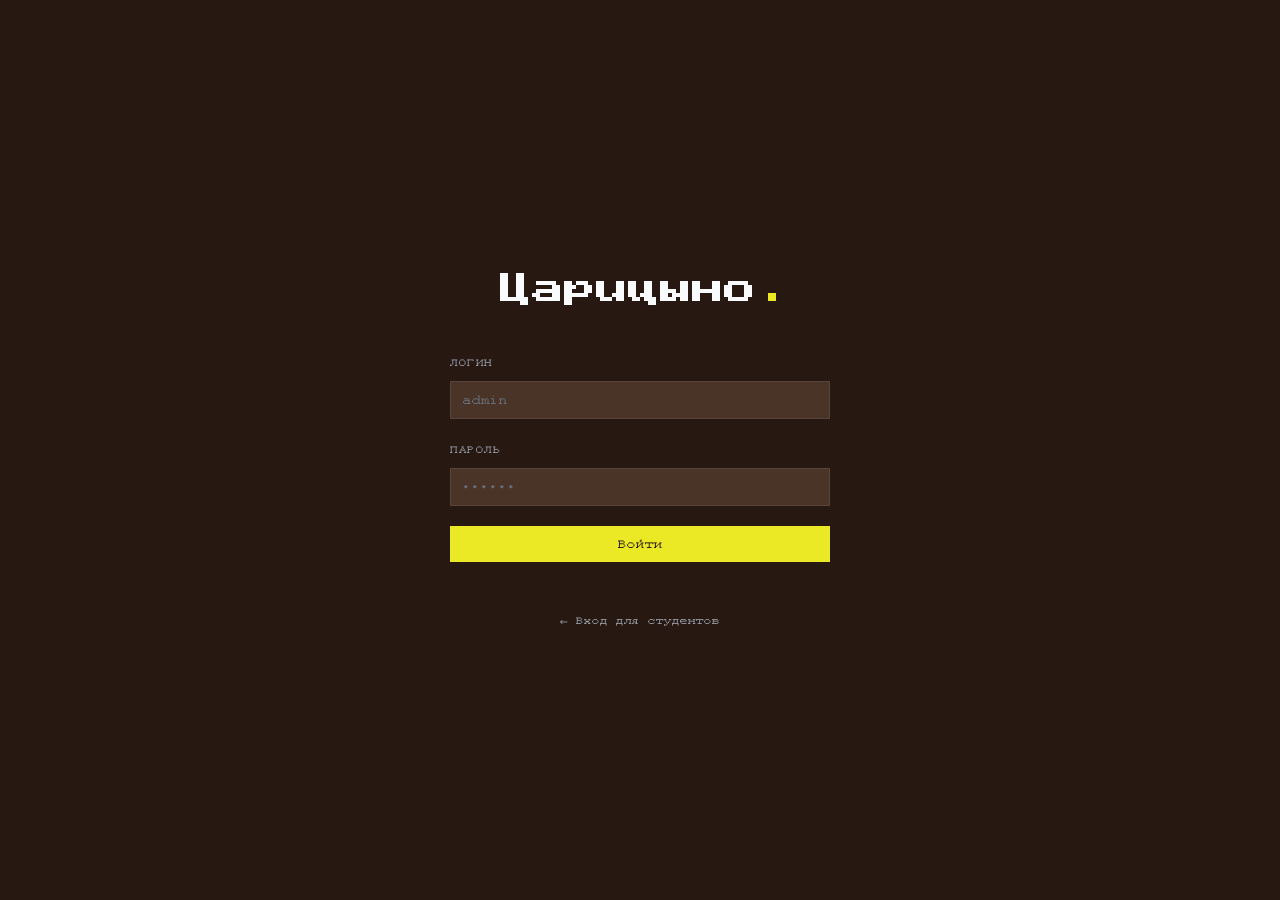
<file: front/organizer.html>
﻿<!DOCTYPE html>
<html lang="ru">
<head>
    <meta charset="UTF-8">
    <title>Организатор — Царицыно</title>
    <link rel="stylesheet" href="./css/style.css">
    <style>
        .admin-grid {
            display: grid;
            grid-template-columns: 400px 1fr;
            gap: var(--space-6);
        }

        @media (max-width: 900px) {
            .admin-grid {
                grid-template-columns: 1fr;
            }
        }

        .event-row {
            display: grid;
            grid-template-columns: 1fr auto;
            gap: var(--space-3);
            padding: var(--space-3);
            border-bottom: 1px solid var(--border);
            align-items: center;
        }

        .event-row:last-child {
            border-bottom: none;
        }

        .event-row__title {
            color: var(--text);
            font-size: 14px;
            font-weight: 600;
        }

        .event-row__meta {
            font-size: 12px;
            color: var(--text-muted);
            margin-top: 2px;
        }
    </style>
</head>
<body>

    <nav class="navbar">
        <a href="./organizer.html" class="navbar__logo">Царицыно<span style="color:var(--accent)">.</span></a>
        <ul class="navbar__links">
            <li><a href="./organizer.html" class="active">Мои мероприятия</a></li>
            <li><a href="./leaderboard.html">Сайт</a></li>
        </ul>
        <div class="navbar__user">организатор: <span id="navUsername">—</span></div>
    </nav>

    <main class="page">
        <div class="container">
            <h1 class="page__title">Мои мероприятия</h1>
            <p class="page__subtitle">Создание и управление мероприятиями</p>

            <div class="admin-grid">
                <!-- Форма -->
                <div class="card">
                    <h2 class="card__title">Создать мероприятие</h2>

                    <div class="form-group">
                        <label class="form-label">Название</label>
                        <input class="form-input" id="eTitle" placeholder="Хакатон 01:17">
                    </div>
                    <div class="form-group">
                        <label class="form-label">Описание</label>
                        <input class="form-input" id="eDesc" placeholder="Короткое описание">
                    </div>
                    <div class="form-group">
                        <label class="form-label">Дата</label>
                        <input class="form-input" type="date" id="eDate">
                    </div>
                    <div class="form-group">
                        <label class="form-label">Место</label>
                        <input class="form-input" id="eLocation" placeholder="Корпус А, ауд. 204">
                    </div>
                    <div class="form-group">
                        <label class="form-label">Категория</label>
                        <input class="form-input" id="eCategory" placeholder="Мастер-класс">
                    </div>
                    <div class="form-group">
                        <label class="form-label">Опыт (награда)</label>
                        <input class="form-input" type="number" id="ePoints" value="50">
                    </div>
                    <div class="form-group">
                        <label class="form-label">Количество мест</label>
                        <input class="form-input" type="number" id="eCapacity" value="20">
                    </div>
                    <div class="form-group">
                        <label class="form-label">Путь к изображению</label>
                        <input class="form-input" id="eImage" placeholder="../img/news1.jpg">
                    </div>
                    <button class="btn btn--primary" id="addBtn">Создать</button>
                    <div class="msg" id="addMsg"></div>
                </div>

                <!-- Список -->
                <div class="card">
                    <h2 class="card__title">Существующие мероприятия</h2>
                    <div id="eventsGrid">Загрузка...</div>
                </div>
            </div>
        </div>
    </main>

    <!-- ВАЖНО: config.js подключаем ДО инлайн-скрипта -->
    <script src="./config.js"></script>
    <script>
        // Проверка роли
        const role = sessionStorage.getItem('staffRole');
        if (role !== 'organizer' && role !== 'admin') {
            window.location.href = './staff-login.html';
        }
        document.getElementById('navUsername').textContent = sessionStorage.getItem('staffName') || '—';

        const addBtn = document.getElementById('addBtn');
        const addMsg = document.getElementById('addMsg');

        function escapeHtml(s) {
            return String(s || '')
                .replace(/&/g, '&amp;').replace(/</g, '&lt;')
                .replace(/>/g, '&gt;').replace(/"/g, '&quot;');
        }

        function formatDate(iso) {
            if (!iso) return '—';
            const d = new Date(iso);
            return d.toLocaleDateString('ru-RU', { day: 'numeric', month: 'short', year: 'numeric' });
        }

        async function loadEvents() {
            const list = document.getElementById('eventsGrid');
            if (!list) {
                console.error('Элемент eventsGrid не найден в HTML!');
                return;
            }

            try {
                const res = await fetch(`${CONFIG.API}/events`);
                if (!res.ok) throw new Error(`Сервер вернул ${res.status}`);

                const items = await res.json();

                if (!Array.isArray(items)) {
                    console.error('Бэк вернул не массив:', items);
                    list.innerHTML = '<p class="text-error">Неверный формат данных</p>';
                    return;
                }

                if (!items.length) {
                    list.innerHTML = '<p class="text-muted">Мероприятий пока нет</p>';
                    return;
                }

                list.innerHTML = items.map(e => `
                    <div class="event-row">
                        <div>
                            <div class="event-row__title">${escapeHtml(e.title)}</div>
                            <div class="event-row__meta">
                                📅 ${formatDate(e.eventDate)} · 📍 ${escapeHtml(e.location || '—')}
                                · +${e.pointsReward ?? 0} опыта · мест: ${e.capacity ?? '—'}
                            </div>
                        </div>
                        <button class="btn btn--ghost" style="max-width:120px;"
                                onclick="deleteEvent(${e.id})">Удалить</button>
                    </div>
                `).join('');
            } catch (err) {
                console.error('Ошибка загрузки:', err);
                list.innerHTML = '<p class="text-error">Ошибка загрузки</p>';
            }
        }

        async function addEvent() {
            const title = document.getElementById('eTitle').value.trim();
            const description = document.getElementById('eDesc').value.trim();
            const eventDate = document.getElementById('eDate').value;
            const location = document.getElementById('eLocation').value.trim();
            const category = document.getElementById('eCategory').value.trim();
            const pointsReward = parseInt(document.getElementById('ePoints').value) || 0;
            const capacity = parseInt(document.getElementById('eCapacity').value) || 0;
            const imageUrl = document.getElementById('eImage').value.trim();

            if (!title || !eventDate) {
                addMsg.textContent = 'Заполните название и дату';
                addMsg.className = 'msg msg--error';
                return;
            }

            addBtn.disabled = true;

            try {
                const res = await fetch(`${CONFIG.API}/events`, {
                    method: 'POST',
                    headers: { 'Content-Type': 'application/json' },
                    body: JSON.stringify({
                        title, description, eventDate, location, category,
                        pointsReward, capacity, imageUrl
                    })
                });

                if (!res.ok) {
                    addMsg.textContent = 'Ошибка сохранения';
                    addMsg.className = 'msg msg--error';
                    return;
                }

                addMsg.textContent = '✓ Мероприятие создано';
                addMsg.className = 'msg msg--success';

                document.getElementById('eTitle').value = '';
                document.getElementById('eDesc').value = '';
                document.getElementById('eDate').value = '';
                document.getElementById('eLocation').value = '';
                document.getElementById('eCategory').value = '';
                document.getElementById('eImage').value = '';

                loadEvents();
            } catch (err) {
                console.error(err);
                addMsg.textContent = 'Сервер недоступен';
                addMsg.className = 'msg msg--error';
            } finally {
                addBtn.disabled = false;
            }
        }

        async function deleteEvent(id) {
            if (!confirm('Удалить мероприятие?')) return;
            try {
                const res = await fetch(`${CONFIG.API}/events/${id}`, { method: 'DELETE' });
                if (!res.ok) throw new Error('Не удалось удалить');
                loadEvents();
            } catch (err) {
                console.error(err);
                alert('Ошибка удаления');
            }
        }

        // Экспортируем в window, потому что inline onclick ищет функции там
        window.deleteEvent = deleteEvent;

        addBtn.addEventListener('click', addEvent);
        loadEvents();
    </script>
</body>
</html>
</file>
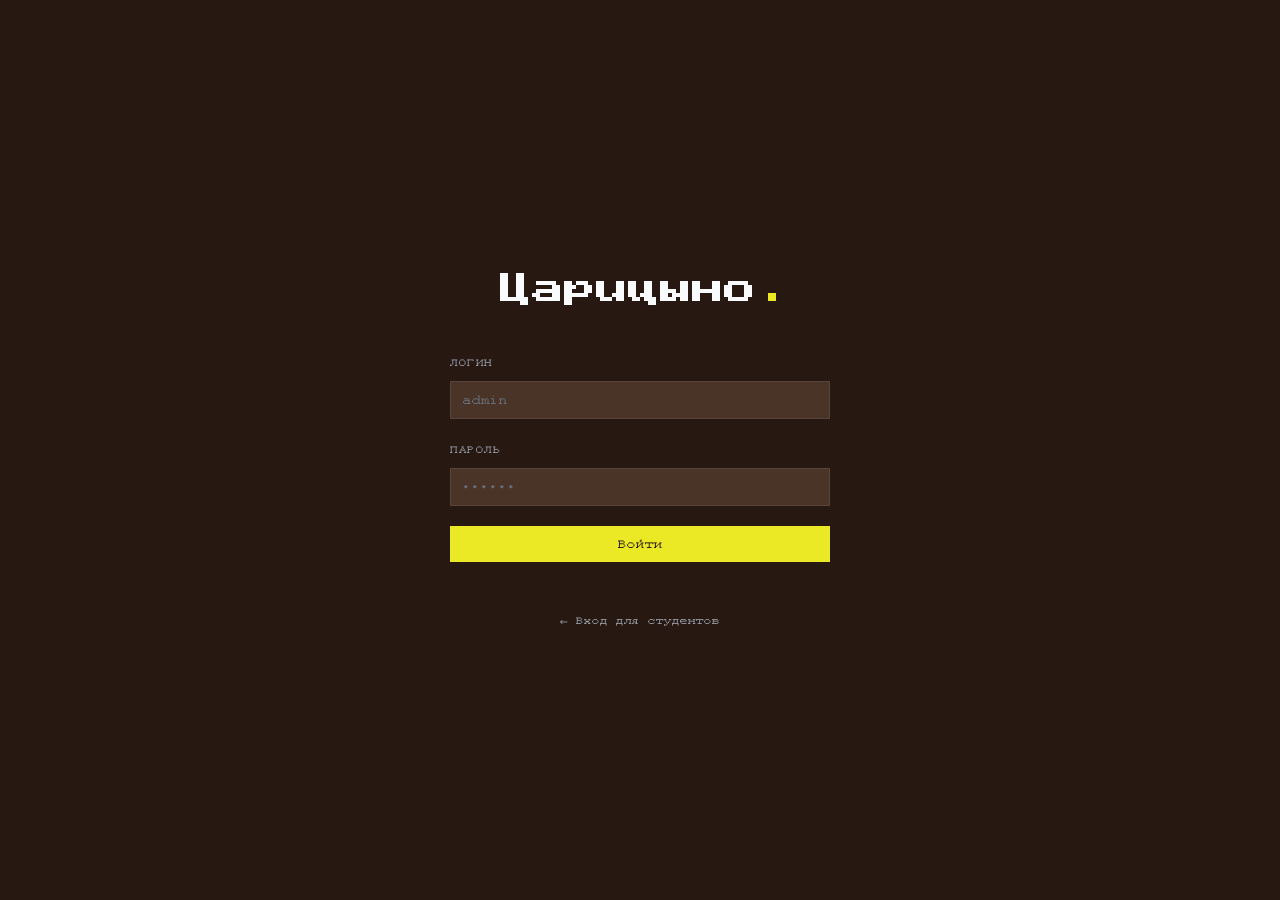
<file: front/staff-login.html>
﻿<!DOCTYPE html>
<html lang="ru">
<head>
    <meta charset="UTF-8">
    <title>Вход для сотрудников — Царицыно</title>
    <link rel="stylesheet" href="./css/style.css">
    <style>
        body {
            display: flex;
            align-items: center;
            justify-content: center;
            min-height: 100dvh;
            padding: var(--space-6);
        }

        .staff-login {
            width: 100%;
            max-width: 380px;
        }

        .staff-login__logo {
            font-family: var(--font-display);
            font-size: 32px;
            text-align: center;
            margin-bottom: var(--space-8);
        }

            .staff-login__logo span {
                color: var(--accent);
            }

        .staff-login__hint {
            font-size: 13px;
            color: var(--text-muted);
            text-align: center;
            margin-top: var(--space-4);
        }

            .staff-login__hint a {
                color: var(--text-muted);
                text-decoration: none;
            }
    </style>
</head>
<body>
    <div class="staff-login">
        <div class="staff-login__logo">Царицыно<span>.</span></div>

        <div class="form-group">
            <label class="form-label">Логин</label>
            <input class="form-input" type="text" id="staffUsername" placeholder="admin">
        </div>
        <div class="form-group">
            <label class="form-label">Пароль</label>
            <input class="form-input" type="password" id="staffPassword" placeholder="••••••">
        </div>

        <button class="btn btn--primary" id="loginBtn">Войти</button>
        <div class="msg" id="msg"></div>

        <div class="staff-login__hint">
            <a href="./auth.html">← Вход для студентов</a>
        </div>
    </div>

    <script src="./config.js"></script>
    <script>
const btn = document.getElementById('loginBtn');
const msg = document.getElementById('msg');

async function login() {
    const username = document.getElementById('staffUsername').value.trim();
    const password = document.getElementById('staffPassword').value;

    if (!username || !password) {
        msg.textContent = 'Введите логин и пароль';
        msg.className = 'msg msg--error';
        return;
    }

    btn.disabled = true;
    btn.textContent = 'Проверка...';

    try {
        const res = await fetch(`${CONFIG.API}/staff-login`, {
            method: 'POST',
            headers: { 'Content-Type': 'application/json' },
            body: JSON.stringify({ username, password })
        });

        if (!res.ok) {
            msg.textContent = 'Неверный логин или пароль';
            msg.className = 'msg msg--error';
            return;
        }

        const data = await res.json();
        sessionStorage.setItem('staffUsername', data.username);
        sessionStorage.setItem('staffRole', data.role);
        sessionStorage.setItem('staffName', data.fullName || data.username);

        window.location.href = data.role === 'admin' ? './admin.html' : './organizer.html';
    } catch {
        msg.textContent = 'Сервер недоступен';
        msg.className = 'msg msg--error';
    } finally {
        btn.disabled = false;
        btn.textContent = 'Войти';
    }
}

btn.addEventListener('click', login);
document.getElementById('staffPassword').addEventListener('keydown', e => e.key === 'Enter' && login());
    </script>
</body>
</html>
</file>
<file: front/css/style.css>
/* ========================
   Шрифты
======================== */
@font-face {
  font-family: 'uvKits';
  src: url('../font-files/uvKits.ttf') format('truetype');
  font-weight: normal;
  font-display: swap;
}

@font-face {
  font-family: 'PacMan1980';
  src: url('../font-files/Pac-Man1980-Regular.otf') format('opentype');
  font-weight: normal;
  font-display: swap;
}

/* ========================
   Переменные (токены)
======================== */
:root {
  --bg:          #271811;
  --surface:     #37281f;
  --surface-2:   #4a3427; /* Изменено с сине-серого #374151 на тёплый коричневый */
  --border:      rgba(255, 255, 255, 0.08);

  --text:        #f9fafb;
  --text-muted:  #9ca3af;
  --text-faint:  #6b7280;

  --accent:      #ebe825;
  --accent-hover:#c4c11e; /* Изменено с оливкового на тёмно-золотой */
  --success:     #4ade80;
  --error:       #f87171;
  --warning:     hsl(43, 96%, 56%);

  --radius-sm:   0px;
  --radius-md:   0px;
  --radius-lg:   0px;

  --space-1: 4px;
  --space-2: 8px;
  --space-3: 12px;
  --space-4: 16px;
  --space-5: 20px;
  --space-6: 24px;
  --space-8: 32px;
  --space-10: 40px;
  --space-12: 48px;

  --font-body:    'uvKits', 'Segoe UI', Arial, sans-serif;
  --font-display: 'PacMan1980', 'Segoe UI', Arial, sans-serif;

  --transition: 160ms cubic-bezier(0.16, 1, 0.3, 1);
}

/* ========================
   Сброс и база
======================== */
*, *::before, *::after {
  box-sizing: border-box;
  margin: 0;
  padding: 0;
  border-radius: 0 !important;
}

html {
  scroll-behavior: smooth;
  -webkit-font-smoothing: antialiased;
}

body {
  background: var(--bg);
  color: var(--text);
  font-family: var(--font-body);
  font-size: 16px;
  line-height: 1.6;
  min-height: 100dvh;
}

img { display: block; max-width: 100%; }
button { cursor: pointer; }

/* Явно прописываем шрифт для всех форм-элементов */
input, button, select, textarea, label {
  font-family: var(--font-body);
  color: inherit;
}

h1, h2, h3, h4, h5, h6 {
  font-family: var(--font-display);
}

/* ========================
   Навигация
======================== */
.navbar {
    display: flex;
    align-items: center;
    justify-content: space-between;
    flex-wrap: wrap; /* ← разрешаем перенос строк */
    gap: var(--space-3);
    padding: var(--space-4) var(--space-8);
    background: var(--surface);
    border-bottom: 1px solid var(--border);
    position: sticky;
    top: 0;
    z-index: 100;
}

.navbar__logo {
    font-size: 18px;
    font-weight: 700;
    font-family: var(--font-display);
    color: var(--text);
    text-decoration: none;
    letter-spacing: -0.3px;
    flex-shrink: 0; /* лого не сжимается */
}

.navbar__links {
    display: flex;
    flex-wrap: wrap; /* ← ссылки тоже могут переноситься */
    gap: var(--space-2) var(--space-4);
    list-style: none;
    align-items: center;
}

    .navbar__links a {
        color: var(--text-muted);
        text-decoration: none;
        font-size: 14px;
        padding: var(--space-2) var(--space-3);
        transition: color var(--transition), background var(--transition);
        white-space: nowrap; /* ссылка не рвётся по словам */
    }

        .navbar__links a:hover,
        .navbar__links a.active {
            color: var(--text);
            background: var(--surface-2);
        }

.navbar__user {
    font-size: 14px;
    color: var(--text-muted);
    flex-shrink: 0; /* юзер не сжимается */
    white-space: nowrap;
}

    .navbar__user span {
        color: var(--accent);
        font-weight: 500;
    }
    .auth-btn {
    margin-left: 12px;
    padding: 6px 14px;
    font-size: 13px;
    border: 1px solid var(--border);
    border-radius: 6px;
    text-decoration: none;
    color: var(--text-muted);
    background: transparent;
    cursor: pointer;
    transition: color 0.2s ease, border-color 0.2s ease;
}
.auth-btn:hover {
    color: var(--text);
    border-color: var(--accent);
}

/* ========================
   Адаптив навбара
======================== */

/* Планшет — плотнее отступы */
@media (max-width: 900px) {
    .navbar {
        padding: var(--space-3) var(--space-5);
        gap: var(--space-2);
    }

    .navbar__links {
        gap: var(--space-1) var(--space-3);
    }

        .navbar__links a {
            padding: var(--space-2);
            font-size: 13px;
        }
}

/* Телефон — ссылки уезжают на вторую строку, юзер справа */
@media (max-width: 600px) {
    .navbar {
        padding: var(--space-3) var(--space-4);
        gap: var(--space-2);
    }

    .navbar__logo {
        font-size: 16px;
    }

    .navbar__links {
        order: 3; /* ссылки — под лого и юзером */
        width: 100%; /* на всю ширину */
        justify-content: flex-start;
        gap: var(--space-1);
        padding-top: var(--space-2);
        border-top: 1px solid var(--border);
    }

        .navbar__links a {
            font-size: 13px;
            padding: var(--space-1) var(--space-2);
        }

    .navbar__user {
        font-size: 12px;
        margin-left: auto; /* прижимает к правому краю */
    }
    .navbar__right {
        display: flex;
        align-items: center;
        gap: var(--space-4);
        flex-shrink: 0;
    }
}

/* Очень узкие (старые телефоны) — ещё компактнее */
@media (max-width: 380px) {
    .navbar__logo {
        font-size: 15px;
    }

    .navbar__links a {
        font-size: 12px;
        padding: var(--space-1);
    }

    .navbar__user {
        font-size: 11px;
    }
}

/* ========================
   Контейнер
======================== */
.container {
  width: 100%;
  max-width: 960px;
  margin-inline: auto;
  padding-inline: var(--space-6);
}

.container--narrow {
  max-width: 440px;
}

/* ========================
   Кнопки
======================== */
.btn {
  display: inline-flex;
  align-items: center;
  justify-content: center;
  gap: var(--space-2);
  width: 100%;
  padding: 11px var(--space-4);
  border: none;
  font-family: var(--font-body);
  font-size: 15px;
  font-weight: 500;
  transition: background var(--transition), opacity var(--transition), transform var(--transition);
  user-select: none;
}

.btn:active { transform: scale(0.98); }

.btn:disabled {
  opacity: 0.5;
  cursor: not-allowed;
  transform: none;
}

.btn--primary {
  background: var(--accent);
  color: var(--bg); /* Изменено с #fff на тёмный цвет для читаемости на жёлтом */
}
.btn--primary:hover:not(:disabled) {
  background: var(--accent-hover);
}

.btn--ghost {
  background: var(--surface-2);
  color: var(--text);
}
.btn--ghost:hover:not(:disabled) {
  background: rgba(255,255,255,0.1);
}

/* ========================
   Форма / инпуты
======================== */
.form-group {
  display: flex;
  flex-direction: column;
  gap: var(--space-2);
  margin-bottom: var(--space-5);
}

.form-label {
  font-family: var(--font-body);
  font-size: 13px;
  font-weight: 500;
  color: var(--text-muted);
  text-transform: uppercase;
  letter-spacing: 0.5px;
}

.form-input {
  width: 100%;
  padding: 11px var(--space-3);
  background: var(--surface-2);
  border: 1px solid var(--border);
  color: var(--text);
  font-family: var(--font-body);
  font-size: 15px;
  transition: border-color var(--transition), box-shadow var(--transition);
}

.form-input::placeholder {
  color: var(--text-faint);
  font-family: var(--font-body);
}

.form-input:focus {
  outline: none;
  border-color: var(--accent);
  box-shadow: 0 0 0 3px rgba(235, 232, 37, 0.2); /* Изменено с синего на жёлтый */
}

/* ========================
   Сообщения
======================== */
.msg {
  font-size: 14px;
  margin-top: var(--space-3);
  min-height: 20px;
  transition: opacity var(--transition);
}
.msg--error   { color: var(--error); }
.msg--success { color: var(--success); }

/* ========================
   Карточка
======================== */
.card {
  background: var(--surface);
  border: 1px solid var(--border);
  padding: var(--space-8);
}

.card__title {
  font-size: 20px;
  font-weight: 700;
  font-family: var(--font-display);
  margin-bottom: var(--space-6);
  color: var(--text);
}

/* ========================
   Таблица (лидерборд)
======================== */
.table-wrap {
  overflow-x: auto;
  border: 1px solid var(--border);
}

table {
  width: 100%;
  border-collapse: collapse;
  font-size: 14px;
  font-family: var(--font-body);
}

thead th {
  padding: var(--space-3) var(--space-4);
  text-align: left;
  font-size: 12px;
  font-weight: 600;
  text-transform: uppercase;
  letter-spacing: 0.5px;
  color: var(--text-muted);
  background: var(--surface);
  border-bottom: 1px solid var(--border);
}

tbody tr {
  border-bottom: 1px solid var(--border);
  transition: background var(--transition);
}

tbody tr:last-child { border-bottom: none; }
tbody tr:hover { background: rgba(255,255,255,0.03); }

tbody td {
  padding: var(--space-3) var(--space-4);
  color: var(--text);
}

tbody tr.is-me td {
  background: rgba(235, 232, 37, 0.08); /* Изменено с синего на жёлтый */
}

tbody tr.is-me td:first-child {
  border-left: 3px solid var(--accent);
  padding-left: calc(var(--space-4) - 3px);
}

.rank-1 { color: #fbbf24; font-weight: 700; }
.rank-2 { color: #9ca3af; font-weight: 600; }
.rank-3 { color: #b45309; font-weight: 600; }

/* ========================
   Скелетон-лоадер
======================== */
@keyframes shimmer {
  0%   { background-position: -200% 0; }
  100% { background-position:  200% 0; }
}

.skeleton {
  background: linear-gradient(
    90deg,
    var(--surface-2) 25%,
    rgba(255,255,255,0.06) 50%,
    var(--surface-2) 75%
  );
  background-size: 200% 100%;
  animation: shimmer 1.5s ease-in-out infinite;
}

.skeleton-row td {
  padding: var(--space-3) var(--space-4);
}

.skeleton-cell {
  height: 14px;
}

/* ========================
   Страница-обёртка
======================== */
.page {
  padding: var(--space-10) 0;
}

.page__title {
  font-size: 24px;
  font-weight: 700;
  font-family: var(--font-display);
  margin-bottom: var(--space-2);
}

.page__subtitle {
  font-size: 15px;
  color: var(--text-muted);
  margin-bottom: var(--space-8);
}

/* ========================
   Утилиты
======================== */
.text-muted  { color: var(--text-muted); }
.text-faint  { color: var(--text-faint); }
.text-accent { color: var(--accent); }
.text-success{ color: var(--success); }
.text-error  { color: var(--error); }
.font-mono   { font-family: 'Courier New', monospace; font-size: 13px; }

.hidden { display: none !important; }

/* ========================
   Адаптив
======================== */
@media (max-width: 600px) {
  .navbar {
    padding: var(--space-3) var(--space-4);
  }

  .navbar__links {
    gap: var(--space-2);
  }

  .container {
    padding-inline: var(--space-4);
  }

  .card {
    padding: var(--space-6);
  }
}
/* ========================
   Корзина в навбаре
======================== */
.cart {
    position: relative;
    flex-shrink: 0;
    display: flex;
    align-items: center;
    gap: 15px;
}

.cart__toggle {
    position: relative;
    display: inline-flex;
    align-items: center;
    justify-content: center;
    width: 40px;
    height: 40px;
    background: transparent;
    border: 1px solid var(--border);
    color: var(--text-muted);
    cursor: pointer;
    transition: color var(--transition), background var(--transition), border-color var(--transition);
}

    .cart__toggle:hover {
        color: var(--text);
        background: var(--surface-2);
        border-color: var(--accent);
    }

.cart__badge {
    position: absolute;
    top: -6px;
    right: -6px;
    min-width: 18px;
    height: 18px;
    padding: 0 5px;
    background: var(--accent);
    color: var(--bg);
    font-family: var(--font-body);
    font-size: 11px;
    font-weight: 700;
    line-height: 18px;
    text-align: center;
    display: none;
}

    .cart__badge.is-visible {
        display: block;
    }

/* ========================
   Выпадающее окно корзины
======================== */
.cart__popup {
    position: absolute;
    top: calc(100% + 12px);
    right: 0;
    width: 380px;
    max-width: calc(100vw - 32px);
    background: var(--surface);
    border: 1px solid var(--border);
    padding: var(--space-5);
    z-index: 200;
    opacity: 0;
    visibility: hidden;
    transform: translateY(-8px);
    transition: opacity var(--transition), transform var(--transition), visibility var(--transition);
    box-shadow: 0 12px 32px rgba(0, 0, 0, 0.45);
}

    .cart__popup.is-open {
        opacity: 1;
        visibility: visible;
        transform: translateY(0);
    }

/* Промо-плашка */
.cart__promo {
    display: flex;
    align-items: center;
    gap: var(--space-3);
    padding: var(--space-3) var(--space-4);
    background: rgba(235, 232, 37, 0.1); 
    border: 1px solid rgba(235, 232, 37, 0.3); 
    margin-bottom: var(--space-4);
}

    .cart__promo p {
        font-size: 13px;
        color: var(--text);
        line-height: 1.4;
        margin: 0;
    }

.cart__promo-icon {
    color: var(--accent);
    flex-shrink: 0;
}

/* Список товаров */
.cart__items {
    display: flex;
    flex-direction: column;
    gap: var(--space-3);
    max-height: 320px;
    overflow-y: auto;
    margin-bottom: var(--space-4);
    padding-right: var(--space-2);
}

.cart__item {
    display: grid;
    grid-template-columns: 64px 1fr auto;
    gap: var(--space-3);
    padding-bottom: var(--space-3);
    border-bottom: 1px solid var(--border);
    align-items: start;
}

    .cart__item:last-child {
        border-bottom: none;
        padding-bottom: 0;
    }

.cart__item-img {
    width: 64px;
    height: 64px;
    object-fit: cover;
    background: var(--surface-2);
    border: 1px solid var(--border);
}

.cart__item-info {
    display: flex;
    flex-direction: column;
    gap: 2px;
    min-width: 0;
}

.cart__item-name {
    font-size: 13px;
    color: var(--text);
    line-height: 1.3;
    overflow: hidden;
    text-overflow: ellipsis;
    display: -webkit-box;
    -webkit-line-clamp: 2;
    -webkit-box-orient: vertical;
}

.cart__item-qty {
    font-size: 12px;
    color: var(--text-muted);
}

.cart__item-price {
    font-size: 13px;
    font-weight: 600;
    color: var(--text);
    white-space: nowrap;
}

.cart__item-remove {
    background: none;
    border: none;
    color: var(--text-faint);
    cursor: pointer;
    padding: 2px;
    display: inline-flex;
    align-items: center;
    justify-content: center;
    transition: color var(--transition);
}

    .cart__item-remove:hover {
        color: var(--error);
    }

/* Пустая корзина */
.cart__empty {
    text-align: center;
    padding: var(--space-6) 0;
    color: var(--text-muted);
    font-size: 14px;
}

/* Футер корзины */
.cart__footer {
    border-top: 1px solid var(--border);
    padding-top: var(--space-4);
}

.cart__total {
    display: flex;
    justify-content: space-between;
    align-items: center;
    font-family: var(--font-display);
    font-size: 18px;
    color: var(--text);
    margin-bottom: var(--space-4);
}

/* Скрытие пустого/заполненного состояния */
.cart__empty.is-hidden,
.cart__footer.is-hidden,
.cart__promo.is-hidden {
    display: none;
}

/* ========================
   Адаптив корзины
======================== */
@media (max-width: 600px) {
    .cart__popup {
        width: calc(100vw - 32px);
        right: -8px;
    }
}
/* ========================
   Toast (уведомления)
======================== */
.toast {
    position: fixed;
    bottom: 24px;
    left: 50%;
    transform: translateX(-50%) translateY(100px);
    padding: 14px 24px;
    background: var(--surface);
    border: 1px solid var(--success);
    color: var(--text);
    font-family: var(--font-body);
    font-size: 14px;
    z-index: 9999;
    opacity: 0;
    transition: opacity 300ms, transform 300ms;
    box-shadow: 0 8px 32px rgba(0, 0, 0, 0.5);
}

.toast--visible {
    opacity: 1;
    transform: translateX(-50%) translateY(0);
}
.balance-badge {
    /* Включаем флекс и выравниваем строго по центру */
    display: inline-flex;
    align-items: center;
    justify-content: center;
    /* Убираем высоту, если она была, пусть блок строится от текста */
    height: auto;
    /* Мягкие контролируемые отступы */
    padding: 2px 10px;
    font-size: 14px;
    color: var(--text-muted);
    /* Нижний отступ делаем минимальным, чтобы не толкать соседние элементы */
    margin-bottom: 0;
}

    /* Сбрасываем возможные косяки отображения жирного текста */
    .balance-badge strong {
        display: inline;
        margin: 0 4px; /* Четкий отступ слева и справа от числа */
        padding: 0;
        line-height: 1;
    }
/* ========================
   Прогресс-бары (Профиль)
======================== */
.profile-stats {
    display: flex;
    flex-direction: column;
    gap: var(--space-4);
    margin-top: var(--space-4);
}

.progress-item {
    display: flex;
    flex-direction: column;
    gap: var(--space-2);
}

.progress-item__header {
    display: flex;
    justify-content: space-between;
    align-items: center;
    font-size: 14px;
    color: var(--text-muted);
    font-family: var(--font-body);
}

.progress-item__value {
    color: var(--text);
    font-weight: 600;
}

.progress-bar {
    width: 100%;
    height: 10px;
    background: var(--surface-2); /* Тёмно-коричневый фон */
    border: 1px solid var(--border);
    overflow: hidden;
    position: relative;
}

.progress-bar__fill {
    height: 100%;
    background: var(--accent); /* Жёлтый цвет Царицыно */
    transition: width 0.6s cubic-bezier(0.16, 1, 0.3, 1);
}

/* Варианты цветов для разных показателей */
.progress-bar__fill--success {
    background: var(--success); /* Зелёный для посещаемости */
}

.progress-bar__fill--warning {
    background: var(--warning); /* Оранжевый для мероприятий */
}

.progress-bar__fill--error {
    background: var(--error); /* Красный для пропусков */
}
</file>
